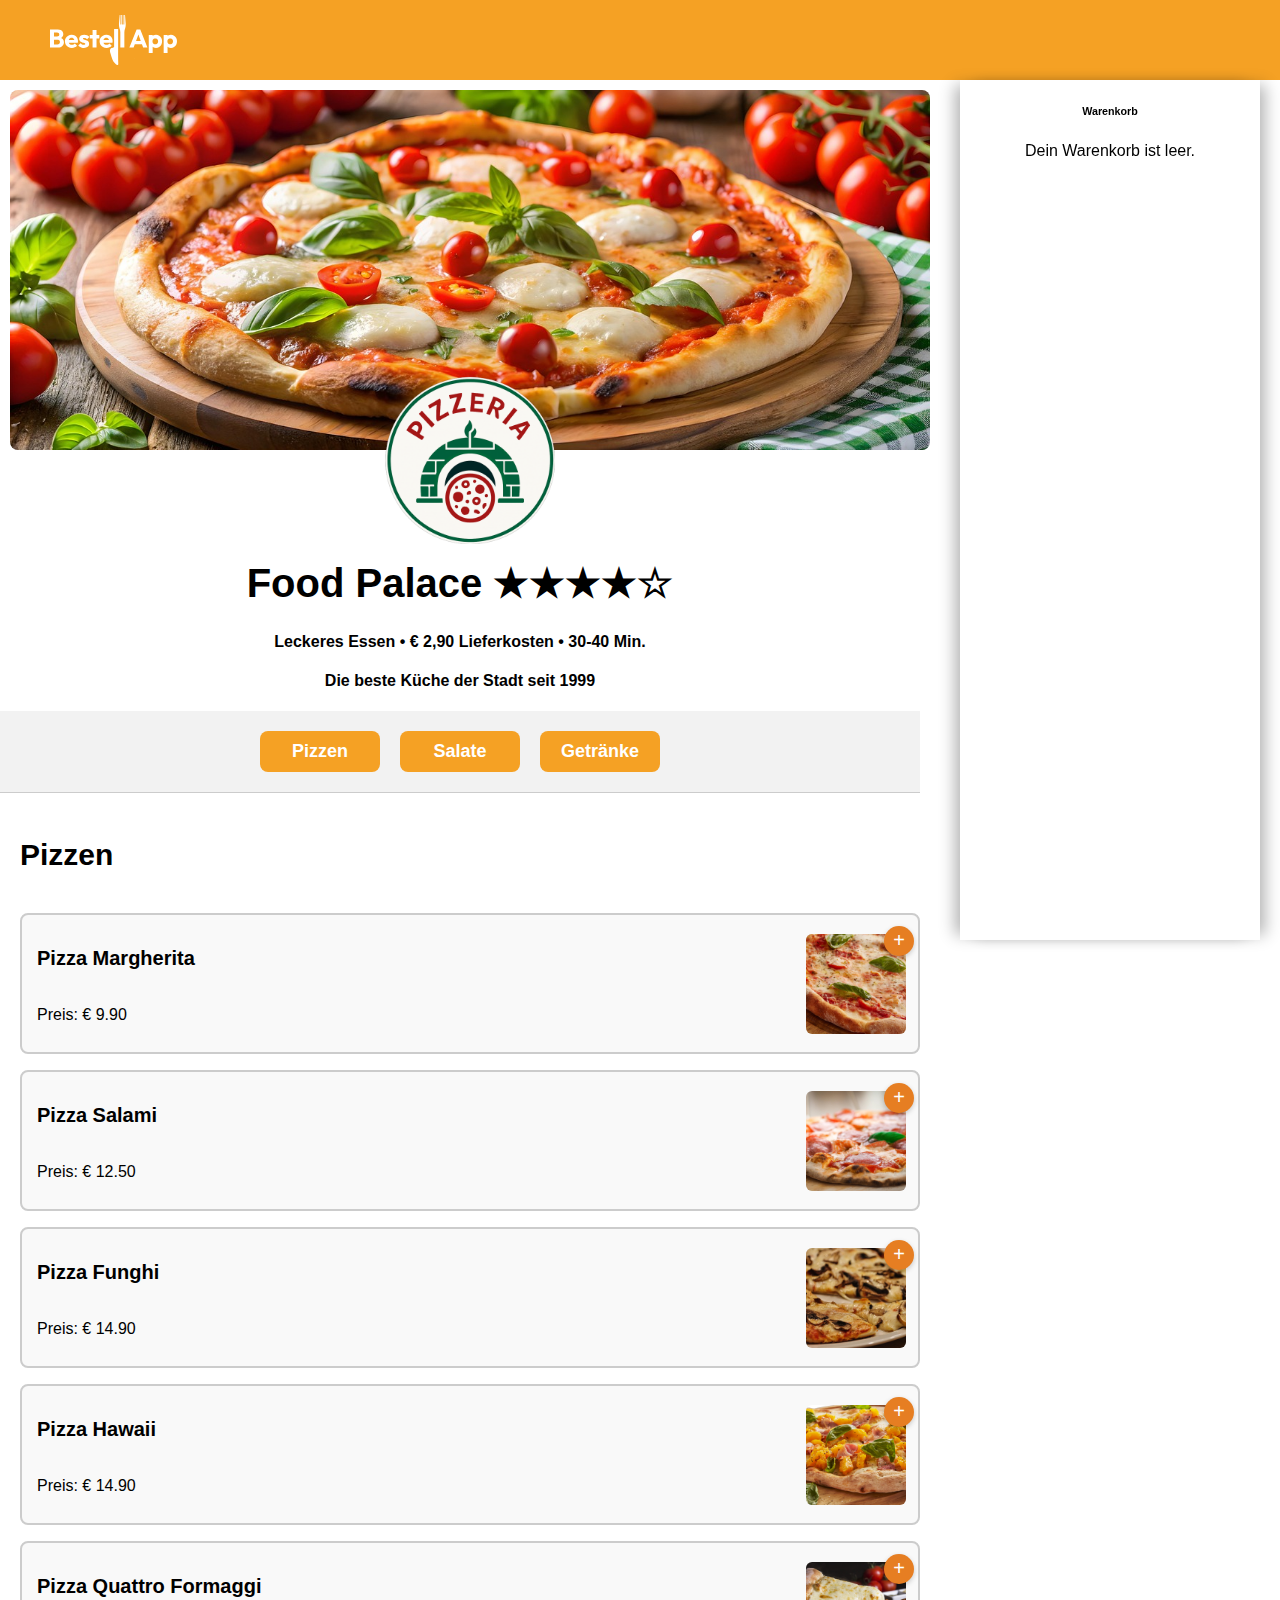
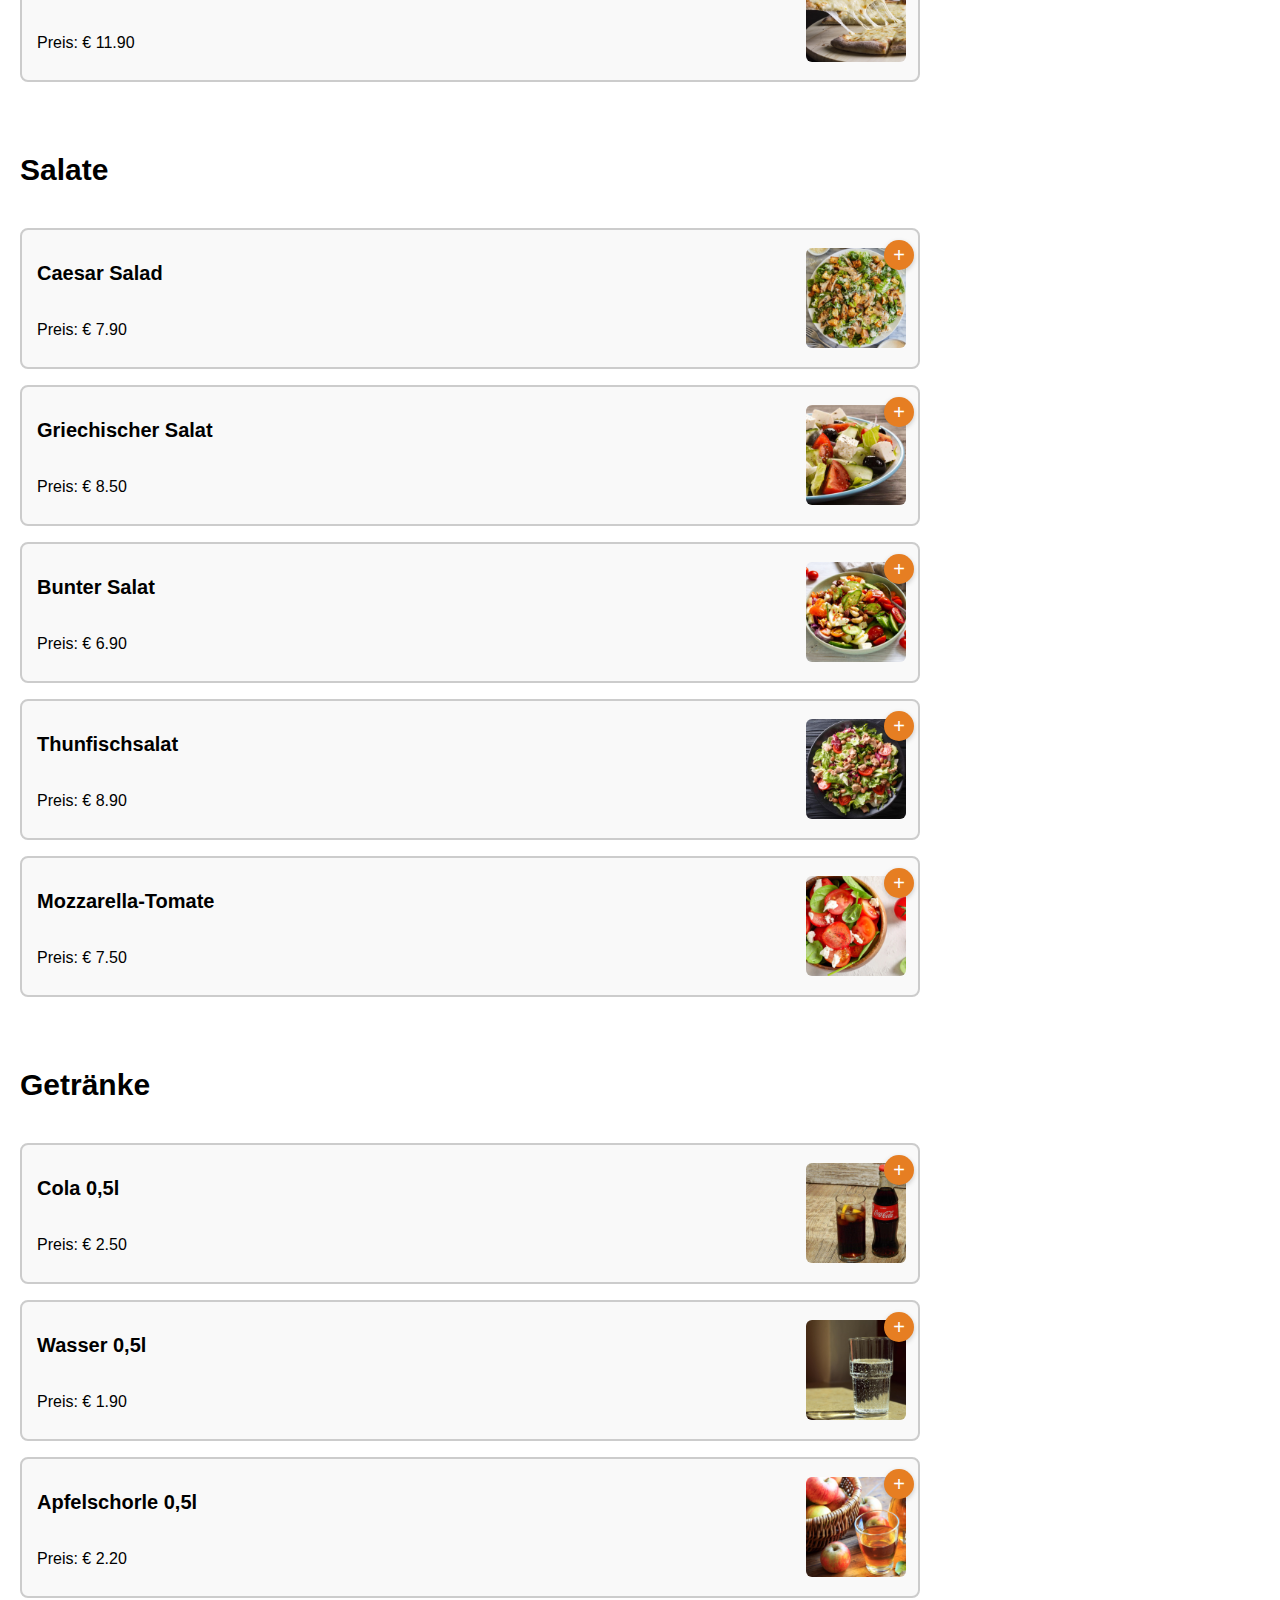
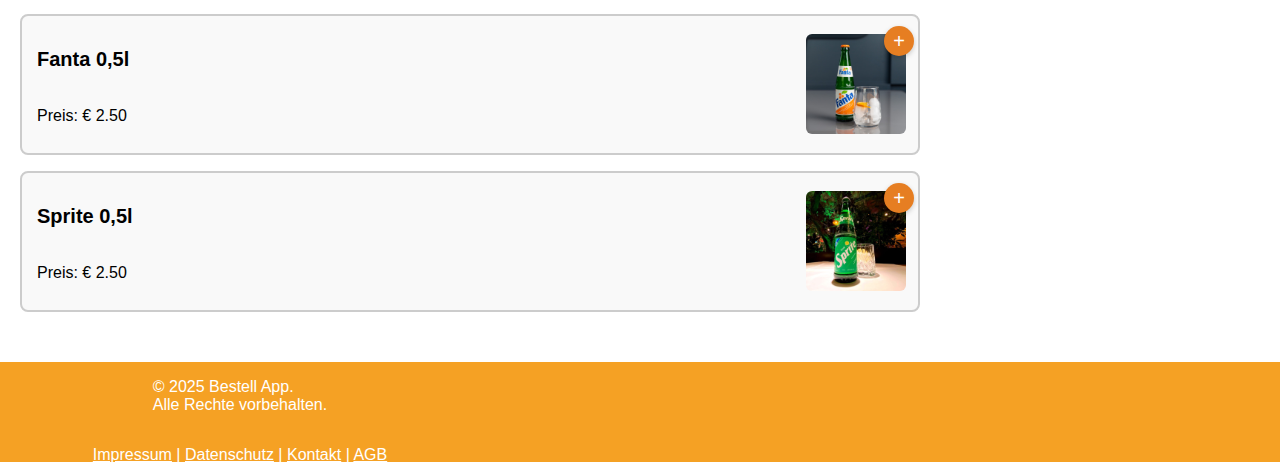
<file: index.html>
<!DOCTYPE html>
<html lang="de">
  <head>
    <meta charset="UTF-8" />
    <meta name="viewport" content="width=device-width, initial-scale=1.0" />
    <title>Bestell App</title>
    <link rel="stylesheet" href="./styles/standard.css" />
    <link rel="stylesheet" href="./styles/headerAndFooter.css" />
    <link rel="stylesheet" href="./styles/sites.css" />
    <link rel="stylesheet" href="./style.css" />

    <link rel="preconnect" href="https://fonts.googleapis.com" />
    <link rel="preconnect" href="https://fonts.gstatic.com" crossorigin />
    <link
      href="https://fonts.googleapis.com/css2?family=Raleway:ital,wght@0,100..900;1,100..900&display=swap"
      rel="stylesheet"
    />
    <link
      href="https://fonts.googleapis.com/css2?family=Economica:ital,wght@0,400;0,700;1,400;1,700&family=Raleway:ital,wght@0,700;1,700&display=swap"
      rel="stylesheet"
    />

    <link
      rel="icon"
      type="image/png"
      href="assets/img/Favicon/favicon-32x32.png"
    />
  </head>

  <body>
    <header class="header">
      <div class="header-container">
        <img
          class="header-icon"
          src="./assets/img/Logo/Bestell App- Logo.svg"
          alt="Bestell App Logo"
        />

        <button class="burger-menu" aria-label="Menü öffnen">
          <span class="burger-bar"></span>
          <span class="burger-bar"></span>
          <span class="burger-bar"></span>
        </button>
      </div>
    </header>

    <main class="layout">
      <section class="left-side">
        <section class="foot-content">
          <img
            src="assets/img/restaurant/pizza.jpg"
            class="restaurant-picture"
            alt="Pizza"
          />
          <img
            src="assets/img/restaurant/pizza-logo.PNG"
            class="pizza-logo"
            alt="Pizza Logo"
          />
        </section>

        <div class="restaurant-info">
          <h1>Food Palace ★★★★☆</h1>
          <h4>Leckeres Essen • € 2,90 Lieferkosten • 30-40 Min.</h4>
          <h4>Die beste Küche der Stadt seit 1999</h4>
          <nav class="dish-slider">
            <a href="#pizzen">Pizzen</a>
            <a href="#salate">Salate</a>
            <a href="#getraenke">Getränke</a>
          </nav>

          <section id="dish-container">
            <h2 id="pizzen">Pizzen</h2>
            <div id="pizzas" class="dish-section"></div>

            <h2 id="salate">Salate</h2>
            <div id="salads" class="dish-section"></div>

            <h2 id="getraenke">Getränke</h2>
            <div id="drinks" class="dish-section"></div>
          </section>
        </div>
      </section>

      <section class="shopping-card" id="cart">
        <div class="shopping-card-content">
          <h6>Warenkorb</h6>
          <div id="cart-items-container"></div>
        </div>
        <button class="order-button" style="display: none">Bestellen</button>
      </section>
    </main>

    <button class="cart-toggle-button">Warenkorb</button>

    <footer class="footer">
      <div class="footer-container">
        <div class="foot-middle">
          <p class="foot-rights">
            © 2025 Bestell App. <br />
            Alle Rechte vorbehalten.
          </p>
          <p class="foot-links">
            <a href="../sites/impressum.html">Impressum</a> |
            <a href="../sites/datenschutz.html">Datenschutz</a> |
            <a href="../sites/kontakt.html">Kontakt</a> |
            <a href="../sites/AGB.html">AGB</a>
          </p>
        </div>
      </div>
    </footer>

    <script src="./script.js"></script>
  </body>
</html>
</file>
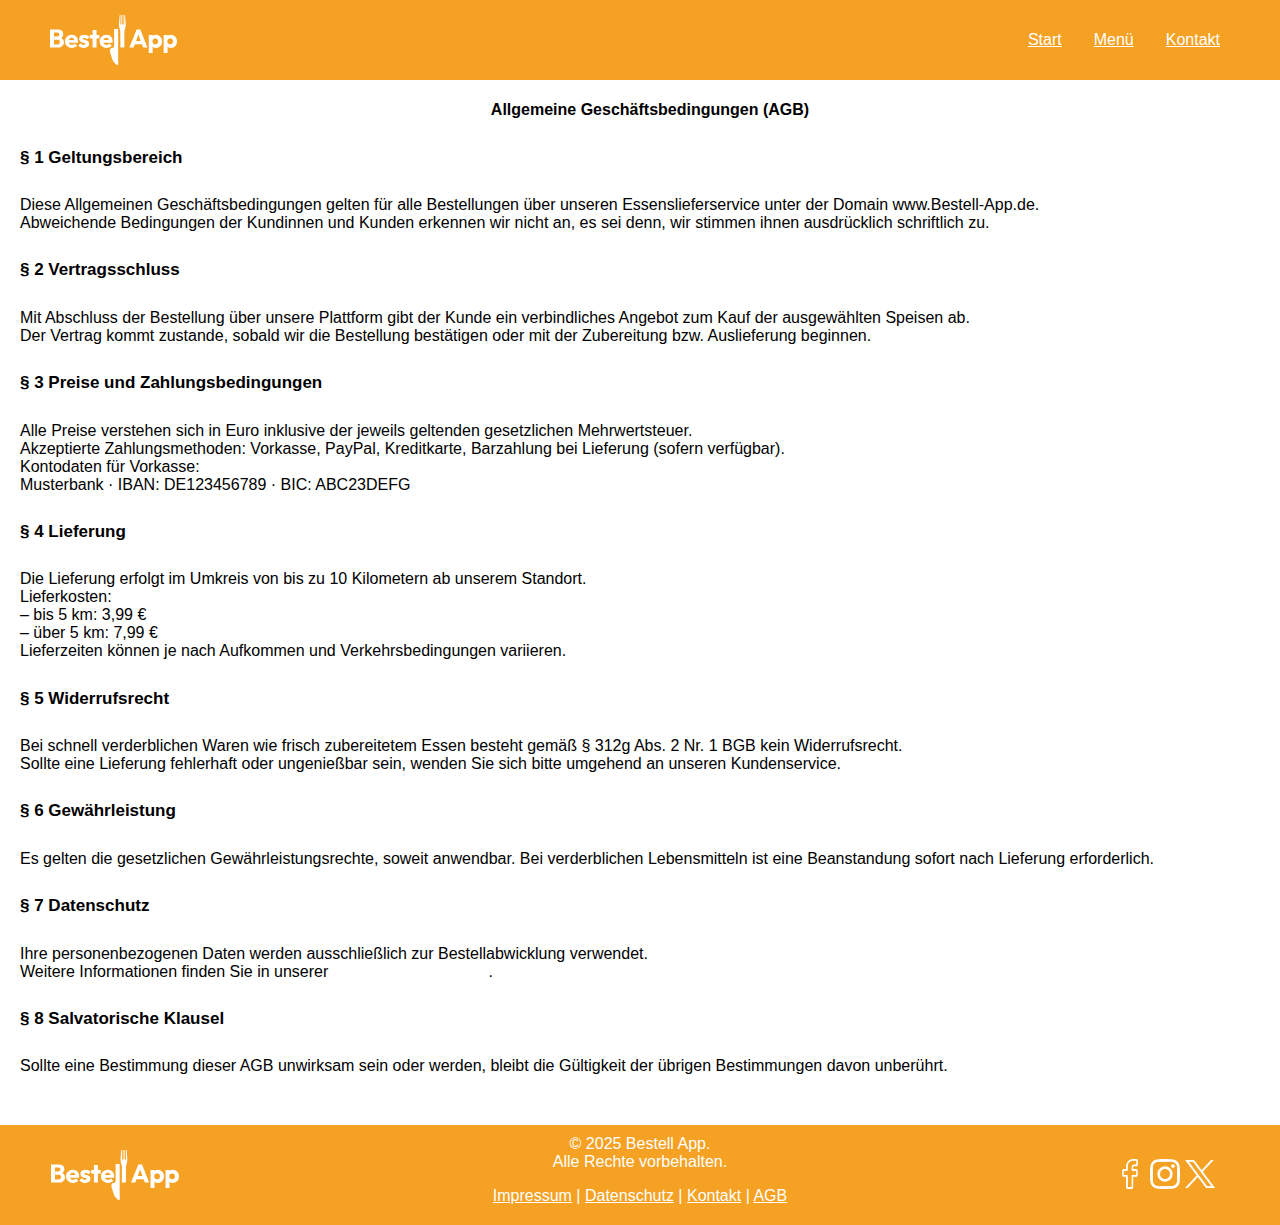
<file: sites/AGB.html>
<!DOCTYPE html>
<html lang="de">
  <head>
    <meta charset="UTF-8" />
    <meta name="viewport" content="width=device-width, initial-scale=1.0" />
    <title>Bestell App</title>
    <link rel="stylesheet" href="../styles/standard.css" />
    <link rel="stylesheet" href="../styles/headerAndFooter.css" />
    <link rel="stylesheet" href="../styles/sites.css" />
    <link rel="stylesheet" href="../style.css" />

    <link rel="preconnect" href="https://fonts.googleapis.com" />
    <link rel="preconnect" href="https://fonts.gstatic.com" crossorigin />
    <link
      href="https://fonts.googleapis.com/css2?family=Raleway:ital,wght@0,100..900;1,100..900&display=swap"
      rel="stylesheet"
    />
    <link
      href="https://fonts.googleapis.com/css2?family=Economica:ital,wght@0,400;0,700;1,400;1,700&family=Raleway:ital,wght@0,700;1,700&display=swap"
      rel="stylesheet"
    />

    <link rel="icon" type="image/png" href="img/favicon/favicon-32x32.png" />
  </head>


  <body>
    <header class="header">
      <div class="header-container">
        <img
          class="header-icon"
          src="../assets/img/Logo/Bestell App- Logo.svg"
          alt="Bestell App Logo"
        />

        <button class="burger-menu" aria-label="Menü öffnen">
          <span class="burger-bar"></span>
          <span class="burger-bar"></span>
          <span class="burger-bar"></span>
        </button>

        <nav class="header-nav">
          <a href="#">Start</a>
          <a href="#">Menü</a>
          <a href="#">Kontakt</a>
        </nav>
      </div>
    </header>

   <main class="agb">
  <h4>Allgemeine Geschäftsbedingungen (AGB)</h4>

  <h5>§ 1 Geltungsbereich</h5>
  <p class="center-text">
    Diese Allgemeinen Geschäftsbedingungen gelten für alle Bestellungen über unseren Essenslieferservice unter der Domain www.Bestell-App.de.<br />
    Abweichende Bedingungen der Kundinnen und Kunden erkennen wir nicht an, es sei denn, wir stimmen ihnen ausdrücklich schriftlich zu.
  </p>

  <h5>§ 2 Vertragsschluss</h5>
  <p class="center-text">
    Mit Abschluss der Bestellung über unsere Plattform gibt der Kunde ein verbindliches Angebot zum Kauf der ausgewählten Speisen ab.<br />
    Der Vertrag kommt zustande, sobald wir die Bestellung bestätigen oder mit der Zubereitung bzw. Auslieferung beginnen.
  </p>

  <h5>§ 3 Preise und Zahlungsbedingungen</h5>
  <p class="center-text">
    Alle Preise verstehen sich in Euro inklusive der jeweils geltenden gesetzlichen Mehrwertsteuer.<br />
    Akzeptierte Zahlungsmethoden: Vorkasse, PayPal, Kreditkarte, Barzahlung bei Lieferung (sofern verfügbar).<br />
    Kontodaten für Vorkasse:<br />
    Musterbank · IBAN: DE123456789 · BIC: ABC23DEFG
  </p>

  <h5>§ 4 Lieferung</h5>
  <p class="center-text">
    Die Lieferung erfolgt im Umkreis von bis zu 10 Kilometern ab unserem Standort.<br />
    Lieferkosten:<br />
    – bis 5 km: 3,99 €<br />
    – über 5 km: 7,99 €<br />
    Lieferzeiten können je nach Aufkommen und Verkehrsbedingungen variieren.
  </p>

  <h5>§ 5 Widerrufsrecht</h5>
  <p class="center-text">
    Bei schnell verderblichen Waren wie frisch zubereitetem Essen besteht gemäß § 312g Abs. 2 Nr. 1 BGB kein Widerrufsrecht.<br />
    Sollte eine Lieferung fehlerhaft oder ungenießbar sein, wenden Sie sich bitte umgehend an unseren Kundenservice.
  </p>

  <h5>§ 6 Gewährleistung</h5>
  <p class="center-text">
    Es gelten die gesetzlichen Gewährleistungsrechte, soweit anwendbar. Bei verderblichen Lebensmitteln ist eine Beanstandung sofort nach Lieferung erforderlich.
  </p>

  <h5>§ 7 Datenschutz</h5>
  <p class="center-text">
    Ihre personenbezogenen Daten werden ausschließlich zur Bestellabwicklung verwendet.<br />
    Weitere Informationen finden Sie in unserer
    <a
      href="https://www.bundesregierung.de/breg-de/service/datenschutzhinweis/datenschutzerklaerung-1532494"
      class="imp-link"
      >Datenschutzerklärung</a
    >.
  </p>

  <h5>§ 8 Salvatorische Klausel</h5>
  <p class="center-text">
    Sollte eine Bestimmung dieser AGB unwirksam sein oder werden, bleibt die Gültigkeit der übrigen Bestimmungen davon unberührt.
  </p>

  <p>Stand: April 2025</p>
</main>


    <footer class="footer">
      <div class="footer-container">
        <div class="foot-left">
          <a class="footer-icon hide-desktop-805" href="#">
            <img
              class="footer-icon"
              src="../assets/img/Logo/Bestell App- Logo.svg"
              alt="Bestell App Logo"
            />
          </a>
        </div>

        <div class="foot-middle">
          <p class="foot-middle-rights">
            © 2025 Bestell App. <br />
            Alle Rechte vorbehalten.
          </p>
          <p class="foot-middle-links">
            <a href="../sites/impressum.html">Impressum</a> |
            <a href="../sites/datenschutz.html">Datenschutz</a> |
            <a href="../sites/kontakt.html">Kontakt</a> |
            <a href="../sites/AGB.html">AGB</a>
          </p>
        </div>

        <div class="foot-right">
          <div class="social-media">
            <a class="footer-icon-right" href="https://facebook.com">
              <img
                src="../assets/img/icons/facebook_white.png"
                alt="Facebook"
              />
            </a>
            <a class="footer-icon-right" href="https://instagram.com">
              <img
                src="../assets/img/icons/instagram_white.png"
                alt="Instagram"
              />
            </a>
            <a class="footer-icon-right" href="https://x.com">
              <img src="../assets/img/icons/twitter_white.png" alt="Twitter" />
            </a>
          </div>
        </div>
      </div>
    </footer>

    <script src="../script.js"></script>
  </body>
</html>
</file>
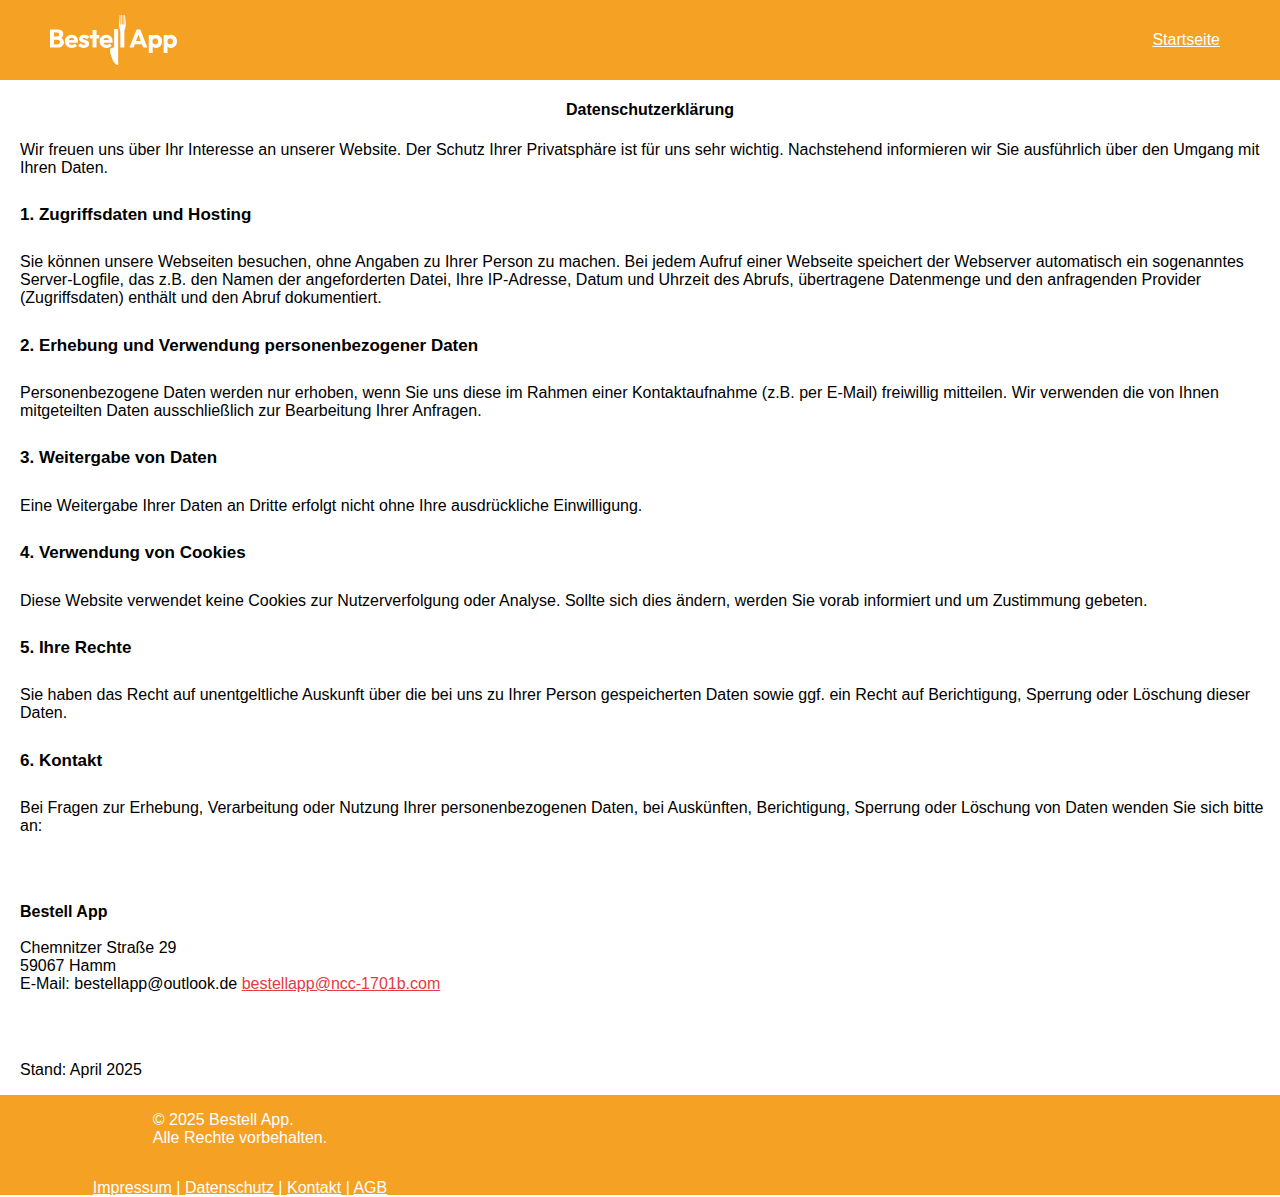
<file: sites/datenschutz.html>
<!DOCTYPE html>
<html lang="de">
  <head>
    <meta charset="UTF-8" />
    <meta name="viewport" content="width=device-width, initial-scale=1.0" />
    <title>Bestell App</title>
    <link rel="stylesheet" href="../styles/standard.css" />
    <link rel="stylesheet" href="../styles/headerAndFooter.css" />
    <link rel="stylesheet" href="../styles/sites.css" />
    <link rel="stylesheet" href="../style.css" />

    <link rel="preconnect" href="https://fonts.googleapis.com" />
    <link rel="preconnect" href="https://fonts.gstatic.com" crossorigin />
    <link
      href="https://fonts.googleapis.com/css2?family=Raleway:ital,wght@0,100..900;1,100..900&display=swap"
      rel="stylesheet"
    />
    <link
      href="https://fonts.googleapis.com/css2?family=Economica:ital,wght@0,400;0,700;1,400;1,700&family=Raleway:ital,wght@0,700;1,700&display=swap"
      rel="stylesheet"
    />

    <link
      rel="icon"
      type="image/png"
      href="../assets/img/Favicon/favicon-32x32.png"
    />
  </head>

  <body>
    <header class="header">
      <div class="header-container">
        <img
          class="header-icon"
          src="../assets/img/Logo/Bestell App- Logo.svg"
          alt="Bestell App Logo"
        />

        <p>
          <a href="../index.html">Startseite</a>
        </p>
      </div>
    </header>

    <body>
      <main class="privacy-policy">
        <h4>Datenschutzerklärung</h4>

        <p class="center-text">
          Wir freuen uns über Ihr Interesse an unserer Website. Der Schutz Ihrer
          Privatsphäre ist für uns sehr wichtig. Nachstehend informieren wir Sie
          ausführlich über den Umgang mit Ihren Daten.
        </p>

        <h5>1. Zugriffsdaten und Hosting</h5>
        <p class="center-text">
          Sie können unsere Webseiten besuchen, ohne Angaben zu Ihrer Person zu
          machen. Bei jedem Aufruf einer Webseite speichert der Webserver
          automatisch ein sogenanntes Server-Logfile, das z.B. den Namen der
          angeforderten Datei, Ihre IP-Adresse, Datum und Uhrzeit des Abrufs,
          übertragene Datenmenge und den anfragenden Provider (Zugriffsdaten)
          enthält und den Abruf dokumentiert.
        </p>

        <h5>2. Erhebung und Verwendung personenbezogener Daten</h5>
        <p class="center-text">
          Personenbezogene Daten werden nur erhoben, wenn Sie uns diese im
          Rahmen einer Kontaktaufnahme (z.B. per E-Mail) freiwillig mitteilen.
          Wir verwenden die von Ihnen mitgeteilten Daten ausschließlich zur
          Bearbeitung Ihrer Anfragen.
        </p>

        <h5>3. Weitergabe von Daten</h5>
        <p class="center-text">
          Eine Weitergabe Ihrer Daten an Dritte erfolgt nicht ohne Ihre
          ausdrückliche Einwilligung.
        </p>

        <h5>4. Verwendung von Cookies</h5>
        <p class="center-text">
          Diese Website verwendet keine Cookies zur Nutzerverfolgung oder
          Analyse. Sollte sich dies ändern, werden Sie vorab informiert und um
          Zustimmung gebeten.
        </p>

        <h5>5. Ihre Rechte</h5>
        <p class="center-text">
          Sie haben das Recht auf unentgeltliche Auskunft über die bei uns zu
          Ihrer Person gespeicherten Daten sowie ggf. ein Recht auf
          Berichtigung, Sperrung oder Löschung dieser Daten.
        </p>

        <h5>6. Kontakt</h5>
        <p class="center-text">
          Bei Fragen zur Erhebung, Verarbeitung oder Nutzung Ihrer
          personenbezogenen Daten, bei Auskünften, Berichtigung, Sperrung oder
          Löschung von Daten wenden Sie sich bitte an:
        </p>
        <br /><br />
        <p class="center-text">
          <strong>Bestell App</strong><br />
          <br />
          Chemnitzer Straße 29<br />
          59067 Hamm<br />
          E-Mail: bestellapp@outlook.de
          <a class="sites-link" href="mailto:bestellapp@ncc-1701b.com"
            >bestellapp@ncc-1701b.com</a
          >
        </p>

        <br /><br />
        <p class="center-text">Stand: April 2025</p>
      </main>
    </body>

    <footer class="footer">
      <div class="footer-container">
        <div class="foot-middle">
          <p class="foot-rights">
            © 2025 Bestell App. <br />
            Alle Rechte vorbehalten.
          </p>
          <p class="foot-links">
            <a href="./impressum.html">Impressum</a> |
            <a href="./datenschutz.html">Datenschutz</a> |
            <a href="./kontakt.html">Kontakt</a> |
            <a href="./AGB.html">AGB</a>
          </p>
        </div>
      </div>
    </footer>

    <script src="../script.js"></script>
    <script src="../scripts\eventListener.js"></script>
  </body>
</html>
</file>
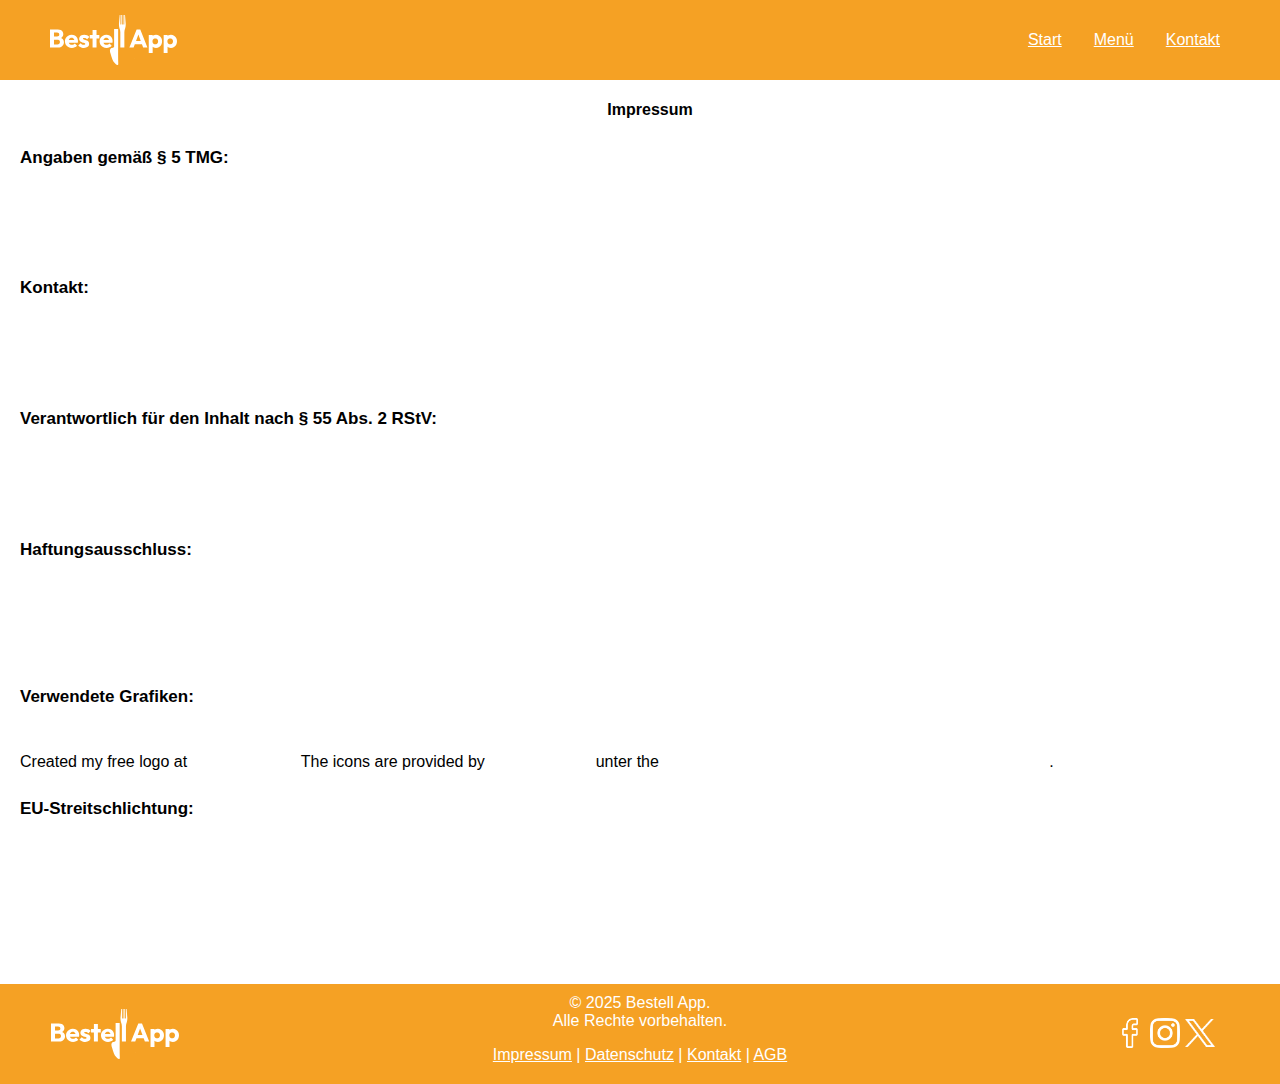
<file: sites/impressum.html>
<!DOCTYPE html>
<html lang="de">
  <head>
    <meta charset="UTF-8" />
    <meta name="viewport" content="width=device-width, initial-scale=1.0" />
    <title>Bestell App</title>
    <link rel="stylesheet" href="../styles/standard.css" />
    <link rel="stylesheet" href="../styles/headerAndFooter.css" />
    <link rel="stylesheet" href="../styles/sites.css" />
    <link rel="stylesheet" href="../style.css" />

    <link rel="preconnect" href="https://fonts.googleapis.com" />
    <link rel="preconnect" href="https://fonts.gstatic.com" crossorigin />
    <link
      href="https://fonts.googleapis.com/css2?family=Raleway:ital,wght@0,100..900;1,100..900&display=swap"
      rel="stylesheet"
    />
    <link
      href="https://fonts.googleapis.com/css2?family=Economica:ital,wght@0,400;0,700;1,400;1,700&family=Raleway:ital,wght@0,700;1,700&display=swap"
      rel="stylesheet"
    />

    <link rel="icon" type="image/png" href="img/favicon/favicon-32x32.png" />
  </head>

  <body>
      <header class="header">
      <div class="header-container">
        <img
          class="header-icon"
          src="../assets/img/Logo/Bestell App- Logo.svg"
          alt="Bestell App Logo"
        />

        <button class="burger-menu" aria-label="Menü öffnen">
          <span class="burger-bar"></span>
          <span class="burger-bar"></span>
          <span class="burger-bar"></span>
        </button>

        <nav class="header-nav">
          <a href="#">Start</a>
          <a href="#">Menü</a>
          <a href="#">Kontakt</a>
        </nav>
      </div>
    </header>

    <main class="impressum-text">
      <h4>Impressum</h4>

      <h5>Angaben gemäß § 5 TMG:</h5>
      <p>
        Gaetano Leanza<br />
        Chemnitzer Straße 29<br />
        59067 Hamm
      </p>

      <h5>Kontakt:</h5>
      <p>
        Telefon:
        <a href="tel:+49238132174" class="imp-link">+49 (0)2381 32174</a><br />
        E-Mail:
        <a href="mailto:bestellapp@ncc-1701b.com" class="imp-link"
          >bestellapp@ncc-1701b.com</a
        >
        <br />
        oder über unser
        <a href="./kontakt.html" class="imp-link">Kontaktformular</a>
      </p>

      <h5>Verantwortlich für den Inhalt nach § 55 Abs. 2 RStV:</h5>
      <div>
        <p>
          Gaetano Leanza<br />
          Chemnitzer Straße 29<br />
          59067 Hamm
        </p>
      </div>

      <h5>Haftungsausschluss:</h5>
      <br />
      <p>
        Trotz sorgfältiger inhaltlicher Kontrolle übernehmen wir keine Haftung
        für die Inhalte externer Links. Für den Inhalt der verlinkten Seiten
        sind ausschließlich deren Betreiber verantwortlich.
      </p>

      <h5>Verwendete Grafiken:</h5>
      <br />
      Created my free logo at
      <a class="imp-link" href="https://logomakr.com" target="_blank"
        >LogoMakr.com</a
      >
      The icons are provided by
      <a
        class="imp-link"
        href="https://fontawesome.com/"
        rel="nofollow"
        target="_blank"
        >FontAwesome</a
      >
      unter the
      <a
        class="imp-link"
        href="https://fontawesome.com/license"
        target="_blank"
        rel="nofollow"
        >Creative Commons Attribution 4.0 International license</a
      >.
      <br />

      <h5>EU-Streitschlichtung:</h5>
      <br />
      <p>
        Die Europäische Kommission stellt eine Plattform zur
        Online-Streitbeilegung (OS) bereit:
      </p>
      <a
        class="imp-link"
        href="https://ec.europa.eu/consumers/odr/"
        target="_blank"
        rel="noopener noreferrer"
        >https://ec.europa.eu/consumers/odr/</a
      >

      <p>Unsere E-Mail-Adresse finden Sie oben im Impressum.</p>
    </main>

    <footer class="footer">
      <div class="footer-container">
        <div class="foot-left">
          <a class="footer-icon hide-desktop-805" href="#">
            <img
              class="footer-icon"
              src="../assets/img/Logo/Bestell App- Logo.svg"
              alt="Bestell App Logo"
            />
          </a>
        </div>

        <div class="foot-middle">
          <p class="foot-middle-rights">
            © 2025 Bestell App. <br />
            Alle Rechte vorbehalten.
          </p>
          <p class="foot-middle-links">
            <a href="../sites/impressum.html">Impressum</a> |
            <a href="../sites/datenschutz.html">Datenschutz</a> |
            <a href="../sites/kontakt.html">Kontakt</a> |
            <a href="../sites/AGB.html">AGB</a>
          </p>
        </div>

        <div class="foot-right">
          <div class="social-media">
            <a class="footer-icon-right" href="https://facebook.com">
              <img src="../assets/img/icons/facebook_white.png" alt="Facebook" />
            </a>
            <a class="footer-icon-right" href="https://instagram.com">
              <img
                src="../assets/img/icons/instagram_white.png"
                alt="Instagram"
              />
            </a>
            <a class="footer-icon-right" href="https://x.com">
              <img src="../assets/img/icons/twitter_white.png" alt="Twitter" />
            </a>
          </div>
        </div>
      </div>
    </footer>

    <script src="../script.js"></script>
  </body>
</html>
</file>
<file: styles/standard.css>
html,
body {
  margin: 0;
  padding: 0;
  scroll-behavior: smooth;
}

body {
  margin: 0;
  font-family: "Raleway-Regular", sans-serif;
  color: black;
  display: flex;
  flex-direction: column;
  justify-content: center;
  min-height: 100vh;
  background-color: white;
}

main {
  flex: 1;
}

main.layout {
  display: flex;
  flex: 1;
}

a {
  color: white;
}

p {
  color: white;
}

p.item {
  color: black !important;
}

h1 {
  padding-top: 40px;
  font-size: 40px;
  display: flex;
  justify-content: center;
  font-family: "Raleway-Regular", sans-serif;
}

h2 {
  font-size: 30px;
  font-family: "Raleway-Regular", sans-serif;
}

h3 {
  font-size: 20px;
  font-family: "Raleway-Regular", sans-serif;
  text-align: left;
  padding-left: 15px;
}

h4 {
  font-size: 20 px;
  font-family: "Raleway-Regular", sans-serif;
  text-align: center;
}

h5 {
  font-size: 17px;
  font-family: "Raleway-Regular", sans-serif;
}

@font-face {
  font-family: "Economica";
  src: url("../fonts/Raleway-static/Raleway-Regular.ttf") format("truetype");
  font-weight: normal;
  font-style: normal;
}
</file>
<file: styles/headerAndFooter.css>
.header {
  background-color: #f5a124;
  width: 100%;
  height: 80px;
}

.header-container {
  width: 1200px;
  height: 80px;
  display: flex;
  justify-content: space-between;
  box-sizing: border-box;
  align-items: center;
  margin: 0 auto;
  padding-right: 20px;
}

.header-icon {
  height: 50px;
  padding-left: 10px;
}

.burger-menu {
  display: none;
  background: none;
  border: none;
  cursor: pointer;
  padding: 0.5rem;
  z-index: 1000;
}

.burger-bar {
  display: block;
  width: 25px;
  height: 3px;
  margin: 5px auto;
  background-color: #333;
  transition: all 0.3s ease;
  background-color: white;
}

.header-nav {
  display: flex;
  gap: 2rem;
}

.footer {
  background-color: #f5a124;
  width: 100%;
  height: 100px;
  display: flex;
  justify-content: center;
}

.footer-container {
  width: 1200px;
  height: 100px;
  display: flex;
  justify-content: space-between;
  box-sizing: border-box;
  margin: 0 auto;
}

.footer-icon {
  height: 50px;
}

.foot-left {
  width: 150px;
  height: 100px;
  display: flex;
  justify-content: center;
  align-items: center;
}

.foot-middle {
  width: 400px;
  height: 100px;
  display: flex;
  flex-direction: column;
  align-items: center;
}

.foot-middle-rights {
  height: 50px;
  margin-top: 10px;
  color: white;
  margin-bottom: 0px;
  text-align: center;
}

.foot-middle-links {
  height: 30px;
  margin-top: 2px;
  margin-bottom: 0px;
}

.foot-right {
  width: 150px;
  height: 100px;
  display: flex;
  justify-content: center;
  align-items: center;
}

.social-media {
  height: 32px;
  display: flex;
  justify-content: space-between;
  gap: 5px;
}

.footer-icon-right img {
  width: 30px;
  height: 30px;
  object-fit: contain;
}

@media (max-width: 1024px) {
}

@media (max-width: 768px) {
  .burger-menu {
    display: block;
  }

  .header-nav {
    display: none;
    position: absolute;
    top: 100%;
    left: 0;
    right: 0;
    background: white;
    padding: 1rem;
    flex-direction: column;
    text-align: center;
    box-shadow: 0 2px 5px rgba(0, 0, 0, 0.2);
  }

  .header-nav.active {
    display: flex;
  }
}

@media (max-width: 580px) {
  .foot-left {
    display: none;
  }
}

@media (max-width: 450px) {
  .foot-middle-rights {
    font-size: 15px;
  }

  .foot-middle-links {
    font-size: 15px;
  }
}

@media (max-width: 400px) {
  .foot-right {
    display: none;
  }
}

@media (min-width: 1025px) {
}

@media (min-width: 1200px) {
}
</file>
<file: styles/sites.css>
.main-center {
  display: flex;
  justify-content: center;
  align-items: flex-start;
  height: 100vh;
  padding-top: 10vh;
  box-sizing: border-box;
}

.main-center form {
  display: flex;
  flex-direction: column;
  gap: 1rem;
  width: 100%;
  max-width: 400px;
}

.agb {
  padding-left: 20px;
}

.privacy-policy {
  padding-left: 20px;
}

.impressum-text {
  padding-left: 20px;
}

a.sites-link {
  color: #e63946 !important;
}

a.sites-link:hover {
  color: #5f32a8 !important;
}

.sendmail {
  font-size: 26px;
  text-align: center;
  padding-top: 150px;
  padding-left: 100px;
  padding-right: 100px;
}

.center-text {
  font-size: 16px;
  color: black;
}

#mail_sent h1 {
  margin: 80px 20px 40px 20px;
}

#mail_sent h2 {
  margin: 10px 40px 40px 40px;
  text-align: center;
}

#mail_sent {
  margin: 0px 0px 80px 0px;
}

.w-50 {
  width: 50%;
}

.sendmail {
  display: flex;
  justify-content: center;
  align-items: center;
}

.flex-row {
  display: flex;
  flex-direction: row;
  justify-content: space-between;
}

.flex-row p {
  padding-left: 4px;
  padding-right: 4px;
}

form {
  padding: 30px;
  border-radius: 10px;
  box-shadow: 0 4px 12px rgba(0, 0, 0, 0.5);
  display: flex;
  flex-direction: column;
  width: 100%;
  max-width: 600px;
}

label {
  margin-bottom: 5px;
  font-weight: bold;
}

input:focus,
textarea:focus {
  outline: none;
  box-shadow: 0 0 5px #4caf50;
}

.contact-container {
  display: flex;
  justify-content: center;
  align-items: center;
  margin-top: 80px;
  margin-bottom: 80px;
}

.spinner {
  display: inline-block;
  width: 1rem;
  height: 1rem;
  border: 2px solid rgba(0, 0, 0, 0.1);
  border-radius: 50%;
  border-top-color: #333;
  animation: spin 1s ease-in-out infinite;
  margin-top: 10px;
}

.spinner-wrapper {
  display: flex;
  justify-content: center;
  margin-top: 10px;
}

@keyframes spin {
  to {
    transform: rotate(360deg);
  }
}
</file>
<file: style.css>
.wrapper {
  display: flex;
  width: 100%;
}

.foot-content {
  width: 100%;
  padding: 10px;
  position: relative;
  display: flex;
  justify-content: center;
  object-fit: cover;
  flex: 0 0 80%;
}

.layout {
  display: flex;
  gap: 20px;
  min-height: calc(100vh - 120px);
  position: relative;
}

.left-side {
  flex: 1;
  position: relative;
  max-width: 80%;
}

.cart-empty-message {
  text-align: center;
  margin-top: 20px;
  font-size: 1rem;
}

.shopping-card-content h6 {
  text-align: center;
}

.shopping-card {
  flex: 0 0 300px;
  max-height: calc(100vh - 40px);
  display: flex;
  flex-direction: column;
  align-items: center;
  box-shadow: -10px 0 15px -5px rgba(0, 0, 0, 0.3),
    10px 0 15px -5px rgba(0, 0, 0, 0.3);
  background: white;
  position: sticky;
  top: 20px;
  margin-left: 20px;
  margin-right: 20px;
  overflow-y: auto;
}

.item.cart-empty-message {
  padding: 0 !important;
  margin: 10px 0 !important;
  text-align: center;
  color: #666;
}

.shopping-card-content {
  width: 100%;
  flex: 1;
  padding: 0 10px;
  padding-bottom: 20px;
}

.cart-summary {
  text-align: left;
  margin-top: 20px;
}

.order-button {
  background: #28a745;
  color: white;
  border: none;
  border-radius: 4px;
  cursor: pointer;
  transition: background 0.3s ease;
  display: block;
  width: 200px;
  padding: 12px;
  margin: 20px auto 0 auto;
  text-align: center;
}

.order-button:hover {
  background: #218838;
}

.cart-item {
  width: 100%;
  padding: 6px 0;
  border-bottom: 1px solid #ddd;
  position: relative;
  z-index: 10;
}

.item {
  padding-left: 15px;
}

.item2 {
  color: black;
  width: 270px;
}

.summary-total {
  text-align: left;
  margin: 20px 0 8px 0;
}

.restaurant-info {
  margin-top: 60px;
}

#dish-container {
  margin-top: 20px;
  margin-bottom: 20px;
  margin-left: 20px;
  display: flex;
  flex-direction: column;
  gap: 16px;
}

.dish-card {
  display: flex;
  justify-content: space-between;
  align-items: center;
  border: 2px solid #ccc;
  border-radius: 8px;
  padding: 12px;
  padding-left: 0px;
  background-color: #f9f9f9;
  position: relative;
}

.dish-info {
  flex: 1;
  text-align: left;
  display: flex;
  flex-direction: column;
  justify-content: center;
}

.dish-image-wrapper {
  position: relative;
  width: 100px;
  height: 100px;
  flex-shrink: 0;
}

.dish-image-wrapper img {
  width: 100%;
  height: 100%;
  object-fit: cover;
  border-radius: 6px;
}

.add-button {
  position: absolute;
  top: -8px;
  right: -8px;
  background-color: #e67e22;
  border: none;
  color: white;
  font-size: 20px;
  border-radius: 50%;
  width: 30px;
  height: 30px;
  cursor: pointer;
  box-shadow: 0 2px 5px rgba(0, 0, 0, 0.2);
}

.add-button:hover {
  background-color: #cf711f;
}

.add-button-cart,
.remove-button-cart {
  background-color: #e67e22;
  color: white;
  font-size: 20px;
  border-radius: 50%;
  width: 30px;
  height: 30px;
  cursor: pointer;
  border: none;
}

.trash-button {
  background-color: white;
  font-size: 20px;
  border-radius: 50%;
  width: 30px;
  height: 30px;
  margin-bottom: 10px;
  cursor: pointer;
  border: none;
}

.cart-controls {
  display: flex;
  align-items: center;
  gap: 8px;
  margin-bottom: 10px;
}

.cart-controls button {
  padding: 4px 8px;
  margin-left: 20px;
  cursor: pointer;
}

.item-number {
  padding-left: 15px;
}

.pizza-logo {
  position: absolute;
  bottom: 0;
  left: 50%;
  transform: translate(-50%, 50%);
  width: 40vh;
  z-index: 10;
}

.restaurant-picture {
  width: 100%;
  height: 40vh;
  object-fit: cover;
  display: block;
  border-radius: 8px;
}

.order-confirmation {
  position: fixed;
  top: 50%;
  left: 50%;
  transform: translate(-50%, -50%);
  background: white;
  padding: 20px 40px;
  border-radius: 8px;
  box-shadow: 0 4px 12px rgba(0, 0, 0, 0.2);
  text-align: center;
  z-index: 1002;
  animation: slideIn 0.3s ease-out;
  display: none;
}

.cart-item,
.cart-summary p {
  padding-left: 10px;
  margin-left: 8px;
}

.shopping-card {
  overflow-x: hidden;
}

.dish-card {
  box-sizing: border-box;
}

.dish-slider {
  display: flex;
  gap: 20px;
  justify-content: center;
  padding: 20px 0;
  background-color: #f2f2f2;
  border-bottom: 1px solid #ccc;
}

.dish-slider a {
  text-decoration: none;
  font-size: 18px;
  font-weight: bold;
  color: white;
  padding: 10px 20px;
  border-radius: 8px;
  background-color: #f5a124;
  transition: background-color 0.3s ease;
  width: 80px;
  text-align: center;
}

.dish-slider a:hover {
  background-color: #bbb;
}

.dish-section {
  display: flex;
  flex-direction: column;
  gap: 16px;
  margin-bottom: 30px;
}

.add-button-cart:hover,
.remove-button-cart:hover {
  background-color: #cf711f;
  transition: background-color 0.2s ease, transform 0.2s ease;
  box-shadow: 0 2px 8px rgba(0, 0, 0, 0.2);
}

@keyframes slideIn {
  from {
    opacity: 0;
    transform: translate(-50%, -40%);
  }
  to {
    opacity: 1;
    transform: translate(-50%, -50%);
  }
}

@media (max-width: 900px) {
  .shopping-card {
    transform: translateX(100%);
    transition: transform 0.3s ease;
    position: fixed;
    top: 0;
    left: 0;
    right: 0;
    bottom: 0;
    width: 100%;
    height: 90%;
    margin: 0;
    z-index: 1000;
    background: white;
  }

  .shopping-card.active {
    transform: translateX(0);
  }

  .cart-toggle-button {
    display: block;
    position: fixed;
    bottom: 20px;
    left: 50%;
    transform: translateX(-50%);
    background: #005eaa;
    color: white;
    padding: 15px 30px;
    border: none;
    font-size: 16px;
    cursor: pointer;
    box-shadow: 0 4px 12px rgba(0, 0, 0, 0.2);
    z-index: 1001;
    transition: all 0.3s ease-in-out;
    width: 95%;
  }

  .cart-toggle-button:hover {
    background: #004a85;
    transform: translateX(-50%) scale(1.02);
    box-shadow: 0 8px 24px rgba(0, 0, 0, 0.3);
  }

  .shopping-card-content {
    max-height: calc(100vh - 80px);
    padding-bottom: 100px;
  }

  .left-side {
    flex: 1;
    position: relative;
    max-width: 100%;
    margin-right: 20px;
  }

  .restaurant-picture {
    width: 100%;
    height: 35vh;
    object-fit: cover;
    display: block;
    border-radius: 8px;
  }

  .restaurant-info {
    margin-top: 60px;
    margin-left: 15px;
  }

  .pizza-logo {
    width: 35vh;
  }

  .item2 {
    color: black;
    width: 100%;
    padding-left: 40px;
  }

  .order-confirmation {
    position: fixed;
    top: 50%;
    left: 50%;
    transform: translate(-50%, -50%);
    background: white;
    padding: 10px 20px;
    border-radius: 8px;
    box-shadow: 0 4px 12px rgba(0, 0, 0, 0.2);
    text-align: center;
    z-index: 1002;
    animation: slideIn 0.3s ease-out;
    display: none;
    width: 300px;
  }
}

@media (min-width: 901px) {
  .cart-toggle-button {
    display: none !important;
  }
}

@media (max-width: 500px) {
  h1 {
    padding-top: 20px;
    font-size: 30px;
    display: flex;
    justify-content: center;
    font-family: "Raleway-Regular", sans-serif;
  }

  h2 {
    font-size: 20px;
    font-family: "Raleway-Regular", sans-serif;
  }

  .restaurant-picture {
    width: 100%;
    height: 25vh;
    object-fit: cover;
    display: block;
    border-radius: 8px;
  }

  .pizza-logo {
    width: 30vh;
  }

  .dish-slider a {
    text-decoration: none;
    font-size: 15px;
    font-weight: bold;
    color: white;
    padding: 10px 20px;
    border-radius: 8px;
    background-color: #f5a124;
    transition: background-color 0.3s ease;
    width: 60px;
    text-align: center;
  }
}

@media (max-width: 400px) {
  h1 {
    padding-top: 20px;
    font-size: 25px;
    display: flex;
    justify-content: center;
    font-family: "Raleway-Regular", sans-serif;
  }

  h2 {
    font-size: 15px;
    font-family: "Raleway-Regular", sans-serif;
    padding-left: 10px;
  }

  .restaurant-picture {
    width: 100%;
    height: 25vh;
    object-fit: cover;
    display: block;
    border-radius: 8px;
  }

  .pizza-logo {
    width: 30vh;
  }

  /* Neue Styles für die Slidebuttons */
  .dish-slider {
    flex-direction: column;
    align-items: center;
    gap: 10px;
  }

  .dish-slider a {
    width: 90%;
    max-width: 200px;
    padding: 12px 0;
    font-size: 14px;
  }

  .dish-card {
    flex-direction: column;
    padding: 12px;
  }

  .dish-info {
    order: 1;
    width: 100%;
    padding: 10px 0;
  }

  .dish-image-wrapper {
    width: 90%;
    height: 150px;
    order: 2;
    position: relative;
  }

  .dish-image-wrapper img {
    border-radius: 6px;
  }

  .add-button {
    right: 0x;
    top: 0px;
  }
}
</file>
